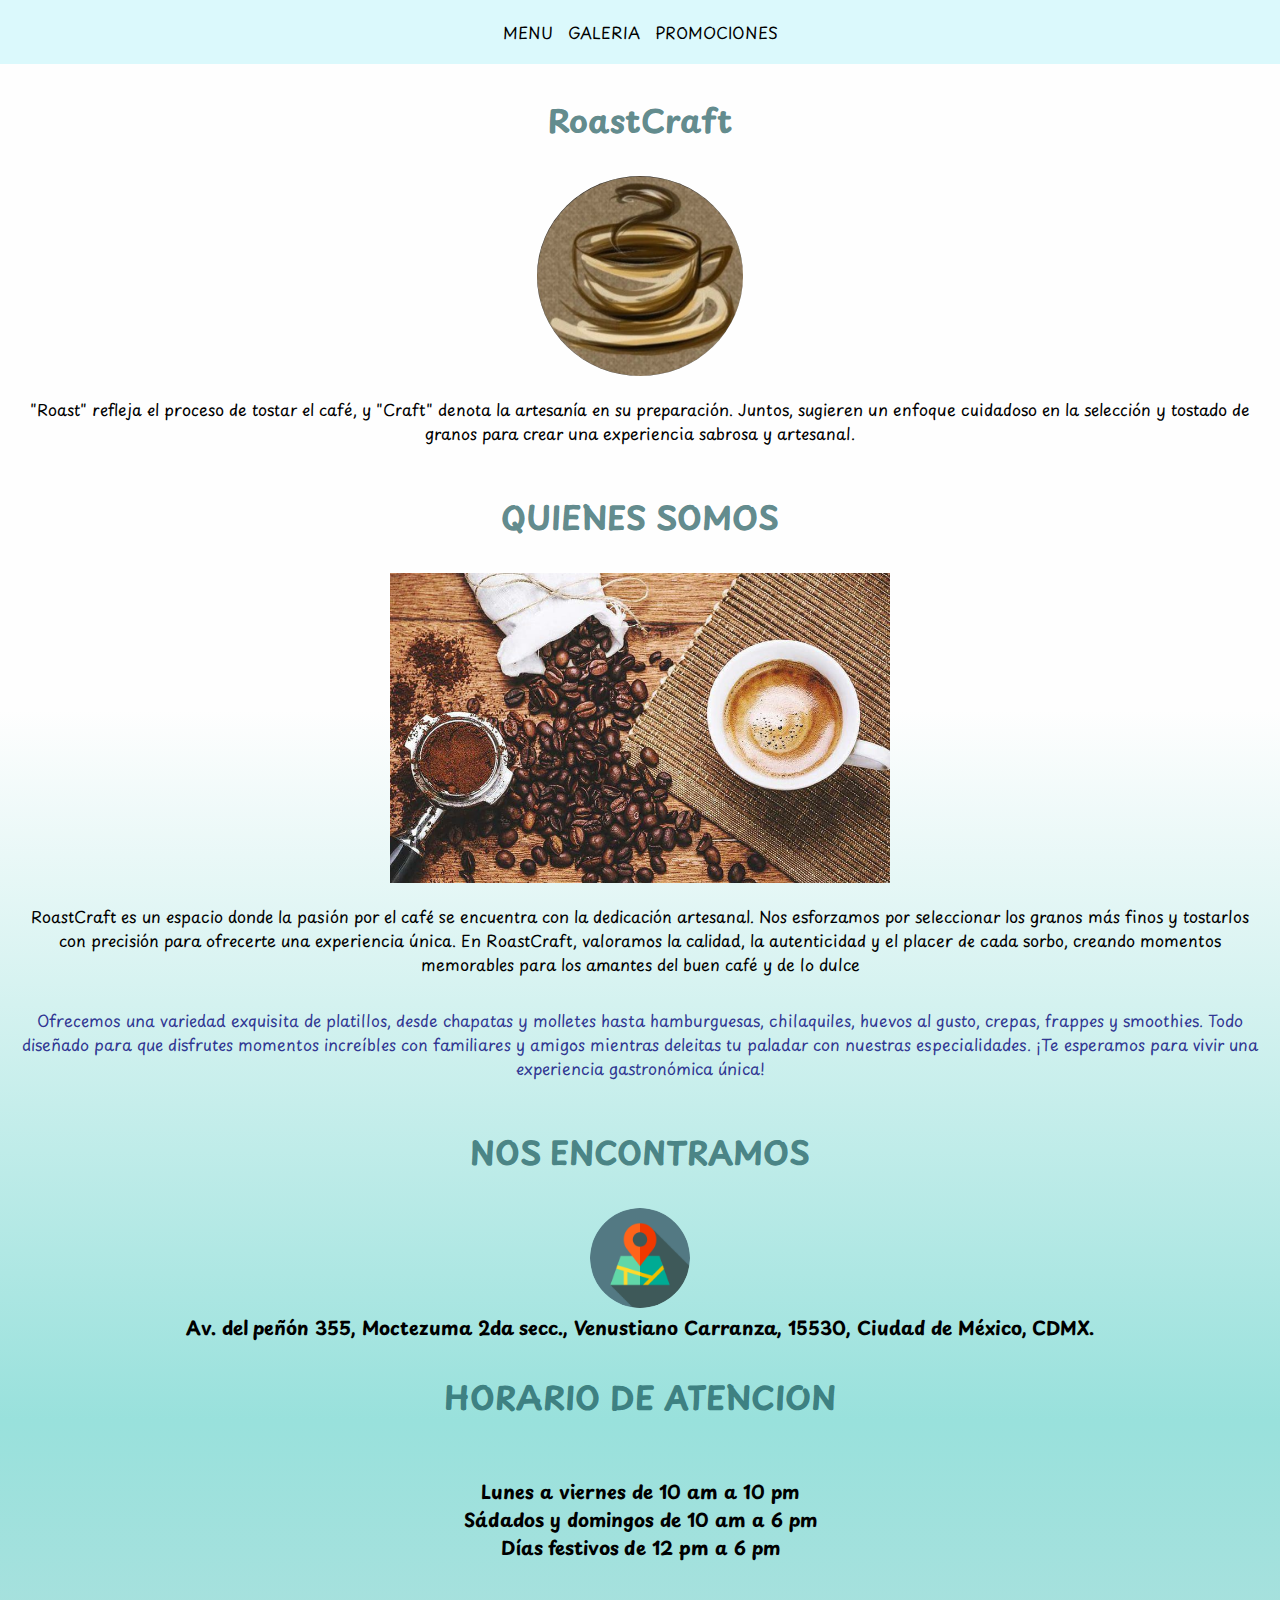
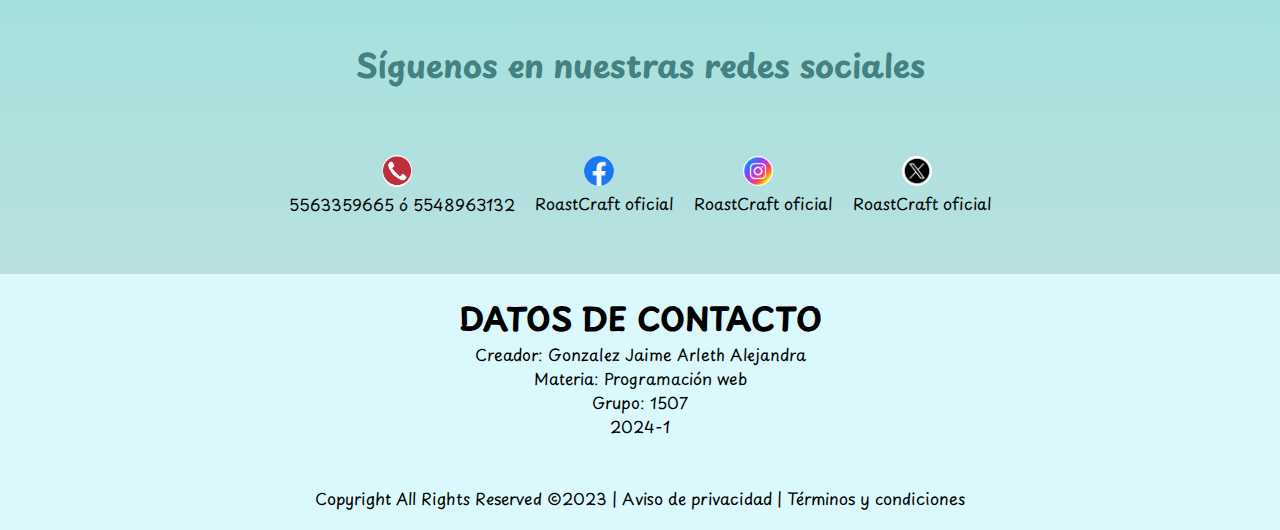
<file: index.html>
<!DOCTYPE html>
<html lang="es">
<head>
    <meta charset="UTF-8">
    <meta name="viewport" content="width=device-width, initial-scale=1.0">
    <link rel="stylesheet" href="styles.css">
    <link href="https://fonts.googleapis.com/css2?family=Playpen+Sans:wght@100..800&display=swap" rel="stylesheet">


    <title>RoastCraft</title>
</head>
<body>
    <header class="encabezado">
            <div class="enc">
                
                    <a href="menu.html">MENU</a>
                    <a href="galeria.html">GALERIA</a>
                    <a href="promo.html">PROMOCIONES</a>
                
            </div>
    </header>

    <section class="inicio"> 
        <div class="informacion">
            <h1>RoastCraft</h1> 
        </div>
        
        <div class="logo">
          <img src="imagenesInicio/logo.jpg">
        </div>

        <div class="informacion">
            <p>"Roast" refleja el proceso de tostar el café, y "Craft" denota la artesanía en su preparación. Juntos, sugieren un enfoque cuidadoso en la selección y tostado de granos para crear una experiencia sabrosa y artesanal.</p>
            <h1>QUIENES SOMOS</h1> 
            <img class="cafe" src="imagenesInicio/somos.jpg">
            <p>RoastCraft es un espacio donde la pasión por el café se encuentra con la dedicación artesanal. Nos esforzamos por seleccionar los granos más finos y tostarlos con precisión para ofrecerte una experiencia única. En RoastCraft, valoramos la calidad, la autenticidad y el placer de cada sorbo, creando momentos memorables para los amantes del buen café y de lo dulce</p>
           
           
            <div class="mision">
                 <p> Ofrecemos una variedad exquisita de platillos, desde chapatas y molletes hasta hamburguesas, chilaquiles, huevos al gusto, crepas, frappes y smoothies. Todo diseñado para que disfrutes momentos increíbles con familiares y amigos mientras deleitas tu paladar con nuestras especialidades. ¡Te esperamos para vivir una experiencia gastronómica única!</p>
            </div>

            <h1>NOS ENCONTRAMOS</h1> 
            
            <div class="ubi">
                <img src="imagenesInicio/ubicacion.png">
            </div> 

            <h3>Av. del peñón 355, Moctezuma 2da secc., Venustiano Carranza, 15530, Ciudad de México, CDMX.</h3>
            <h1>HORARIO DE ATENCION</h1> <br>
            <h3>Lunes a viernes de 10 am a 10 pm</h3>
            <h3>Sádados y domingos de 10 am a 6 pm</h3>
            <h3>Días festivos de 12 pm a 6 pm</h3>
    </section>

    <header class="redes">
        <h1>Síguenos en nuestras redes sociales</h1> <br>
        <ul>
            <li>
                <div class="imgredes">
                    <img src="imagenesInicio/logotel.png" alt="Teléfono"> 
                </div>
                <span>5563359665 ó 5548963132</span>
            </li>
            <li>
                <div class="imgredes">
                    <img src="imagenesInicio/logoface.webp" alt="Facebook"> 
                </div>
                <span>RoastCraft oficial</span>
            </li>
            <li>
                <div class="imgredes">
                    <img src="imagenesInicio/logoins.avif" alt="Instagram"> 
                </div>
                <span>RoastCraft oficial</span>
            </li>
            <li>
                <div class="imgredes">
                    <img src="imagenesInicio/logox.avif" alt="Twitter">  
                </div>
                <span>RoastCraft oficial</span>
            </li>
        </ul> 
    </header>
     
    <header class="encabezado">
        <div class="pie">
            <h1>DATOS DE CONTACTO</h1>
            <ul>
                <li>Creador: Gonzalez Jaime Arleth Alejandra </li>
                <li>Materia: Programación web</li>
                <li>Grupo: 1507 </li>
                <li>2024-1</li>
            </ul>
            <br> <br> <p>Copyright All Rights Reserved ©2023 | Aviso de privacidad | Términos y condiciones </p>
               
            
        </div>
</header>

    
</body>
</html>
</file>
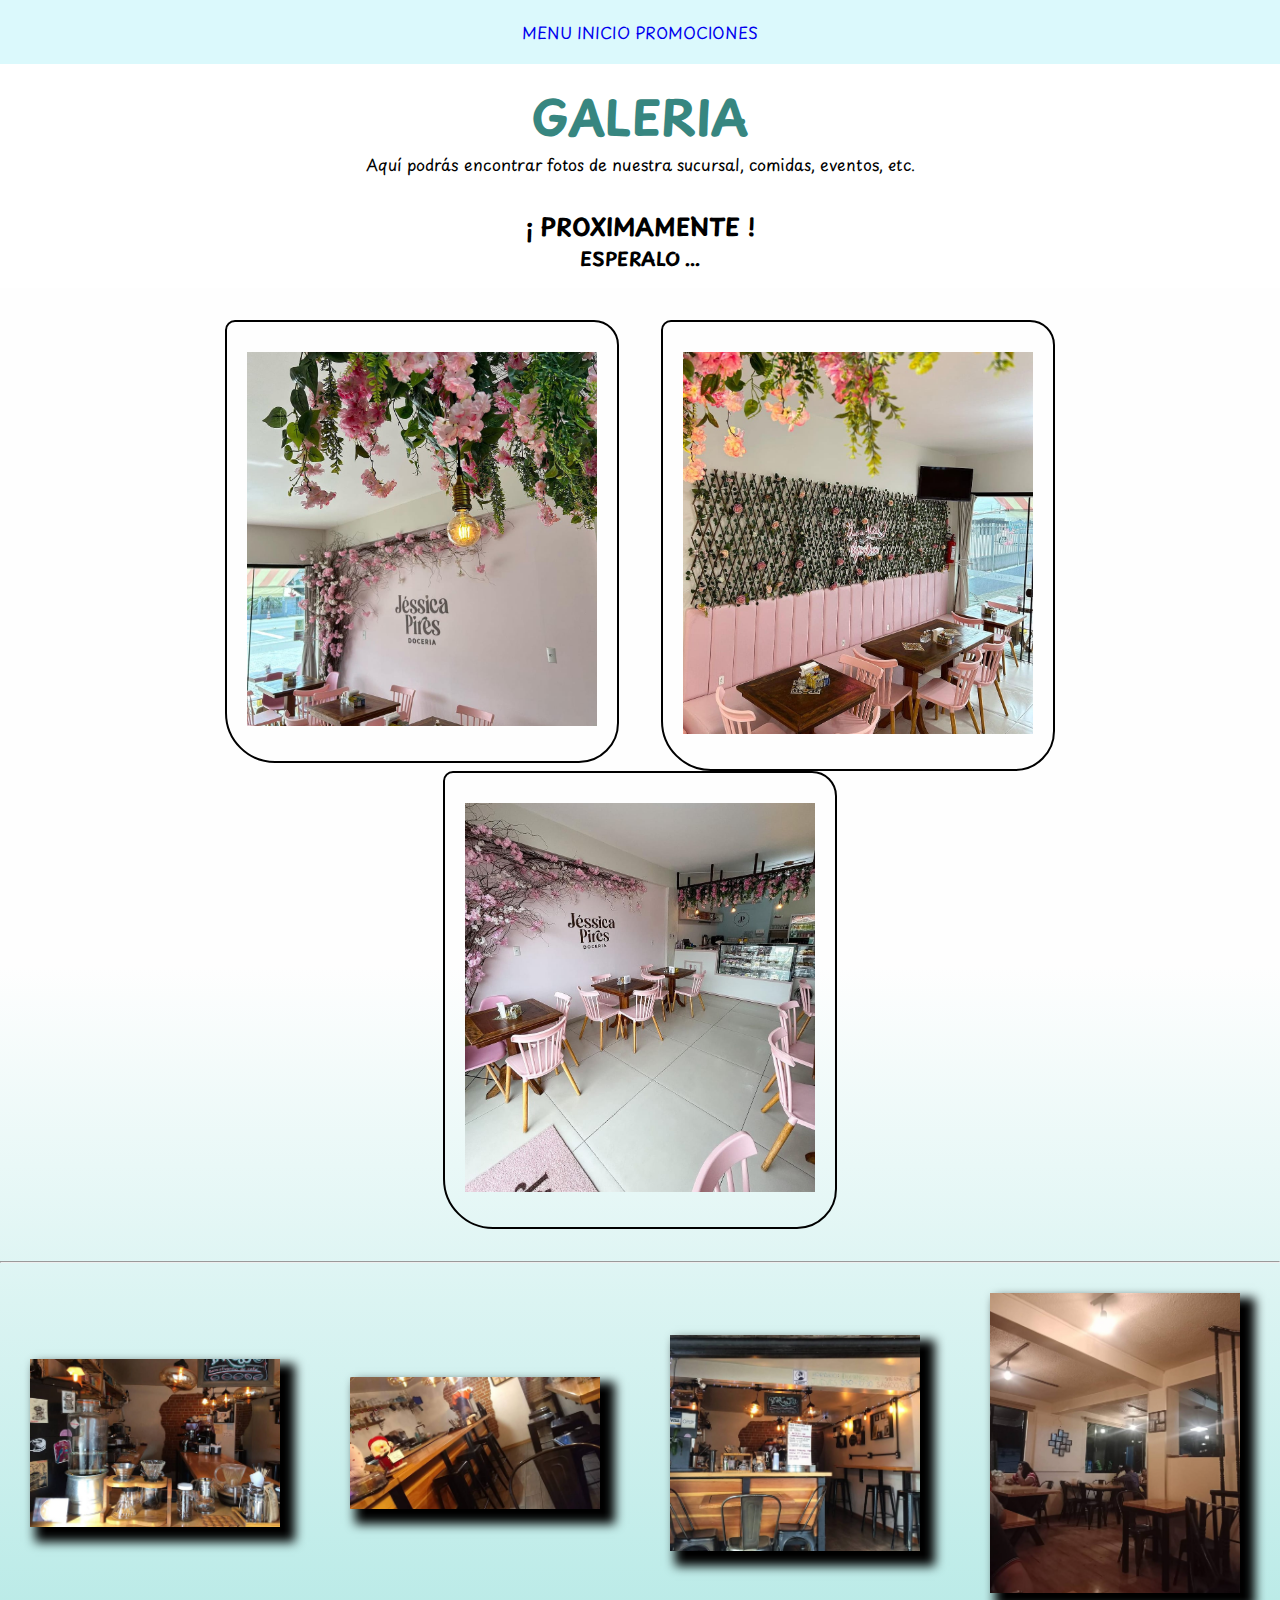
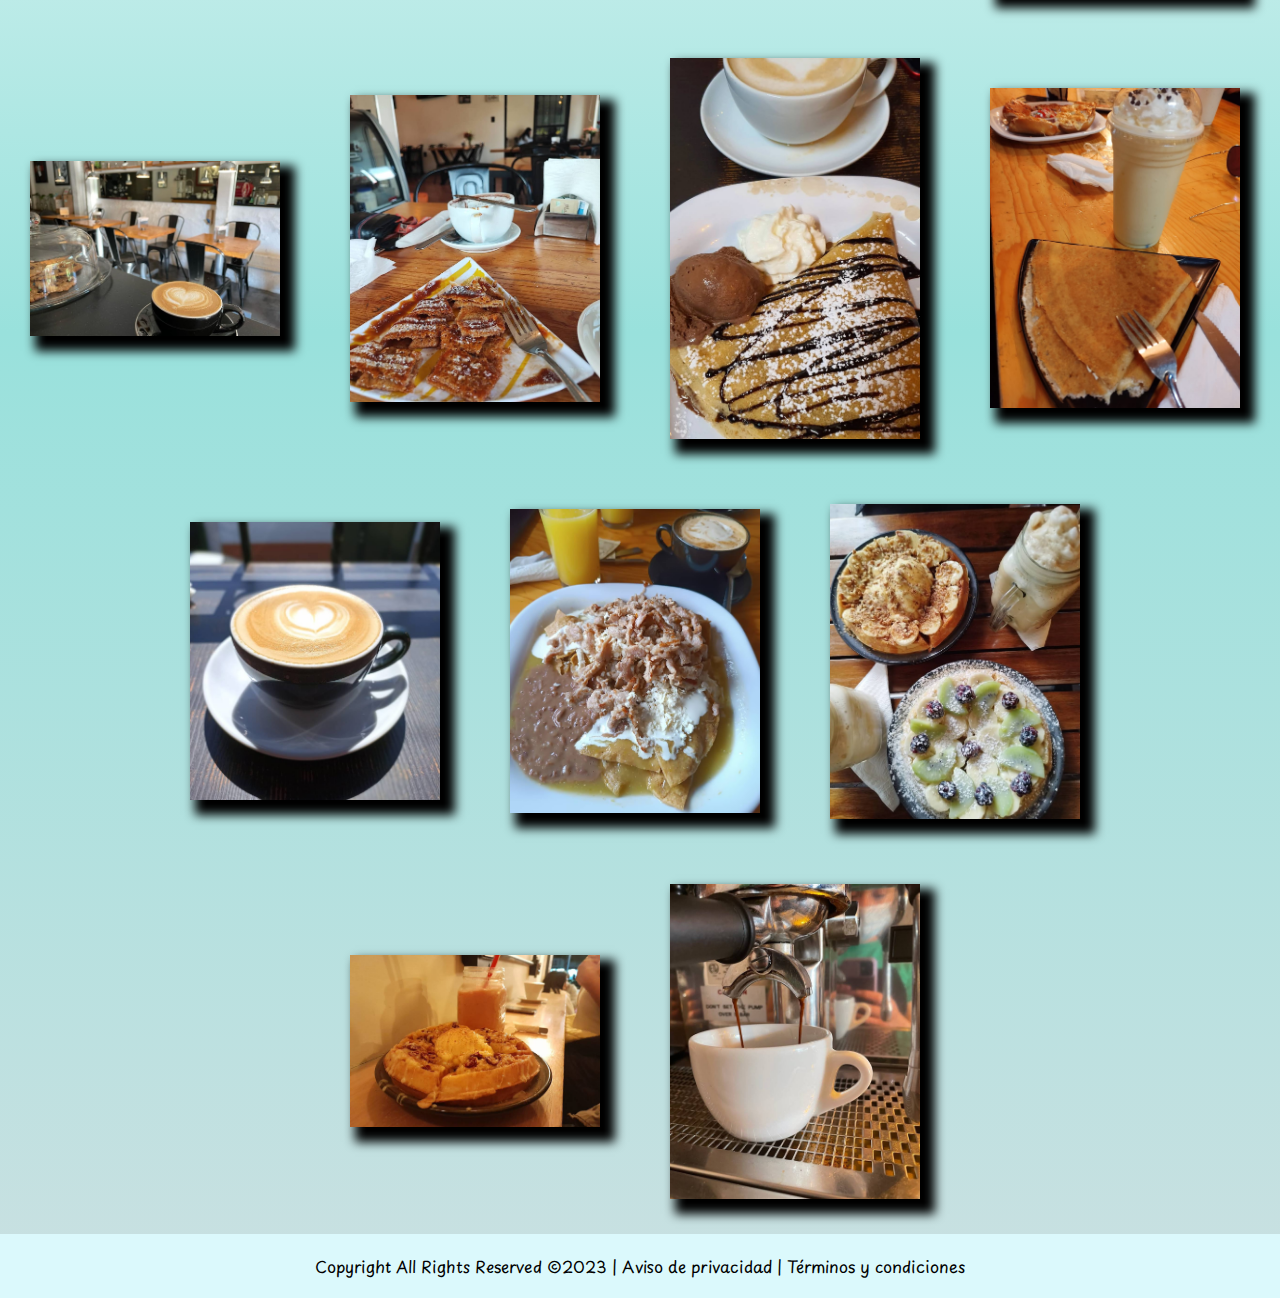
<file: galeria.html>
<!DOCTYPE html>
<html lang="es">
<head>
    <meta charset="UTF-8">
    <meta name="viewport" content="width=device-width, initial-scale=1.0">
    <link rel="stylesheet" href="galeria.css">
    <link href="https://fonts.googleapis.com/css2?family=Playpen+Sans:wght@100..800&display=swap" rel="stylesheet">

    <title>RoastCraft</title>
</head>
<body>
    <header class="encabezado">
            <div class="enc">          
                    <a href="menu.html">MENU</a>
                    <a href="index.html#">INICIO</a>
                    <a href="promo.html">PROMOCIONES</a>
                
            </div>
    </header>

    <main class="fotos">
        <div class="informacion-galeria">
            <h1 >GALERIA</h1>
            <p>Aquí podrás encontrar fotos de nuestra sucursal, comidas, eventos, etc.
        </div>
        <div class="proximamente-letras">
            <h2> ¡ PROXIMAMENTE !</h2>
            <h3> ESPERALO ...</h3>
        </div>
        

        <ul class="proximamente ">
            <li><img src="imagenesGaleria/proxd.jpg"></li>
            <li>
                <img src="imagenesGaleria/proxt.jpg">
            </li>
            <li>
                <img src="imagenesGaleria/proxu.jpg">
            </li>
        </ul>

        <hr>

        <div class="galeria">
            <ul class="gal">
                <li> <div class="imggal"> <img src="imagenesGaleria/fotouno.jpg" alt=""> </div> </li>
                <li> <div class="imggal"> <img src="imagenesGaleria/fotodos.jpg" alt=""> </div> </li>
                <li> <div class="imggal"> <img src="imagenesGaleria/fototres.jpg" alt=""> </div> </li>
                <li> <div class="imggal"> <img src="imagenesGaleria/fotocuatro.jpg" alt=""> </div> </li>
            </ul>
            <ul class="gal">
                <li> <div class="imggal"> <img src="imagenesGaleria/fotocinco.jpg" alt=""> </div> </li>
                <li> <div class="imggal"> <img src="imagenesGaleria/fotoseis.jpg" alt=""> </div> </li>
                <li> <div class="imggal"> <img src="imagenesGaleria/fotosiete.jpg" alt=""> </div> </li>
                <li> <div class="imggal"> <img src="imagenesGaleria/fotoocho.jpg" alt=""> </div> </li>
            </ul>
            <ul class="gal">
                <li> <div class="imggal"> <img src="imagenesGaleria/fotonueve.jpg" alt=""> </div> </li>
                <li> <div class="imggal"> <img src="imagenesGaleria/fotodiez.jpg" alt=""> </div> </li>
                <li> <div class="imggal"> <img src="imagenesGaleria/fotoonce.jpg" alt=""> </div> </li>
                
            </ul>
            <ul class="gal">
                
                <li> <div class="imggal"> <img src="imagenesGaleria/fotodoce.jpg" alt=""> </div> </li>
                <li> <div class="imggal"> <img src="imagenesGaleria/fototrece.jpg" alt=""> </div> </li>
            </ul>
        </div>

    </main>

    <footer class="encabezado">
        <div class="pie">
           
            <p>Copyright All Rights Reserved ©2023 | Aviso de privacidad | Términos y condiciones </p>
               
        </div>
    </footer>
   
    
</body>
</html>
</file>
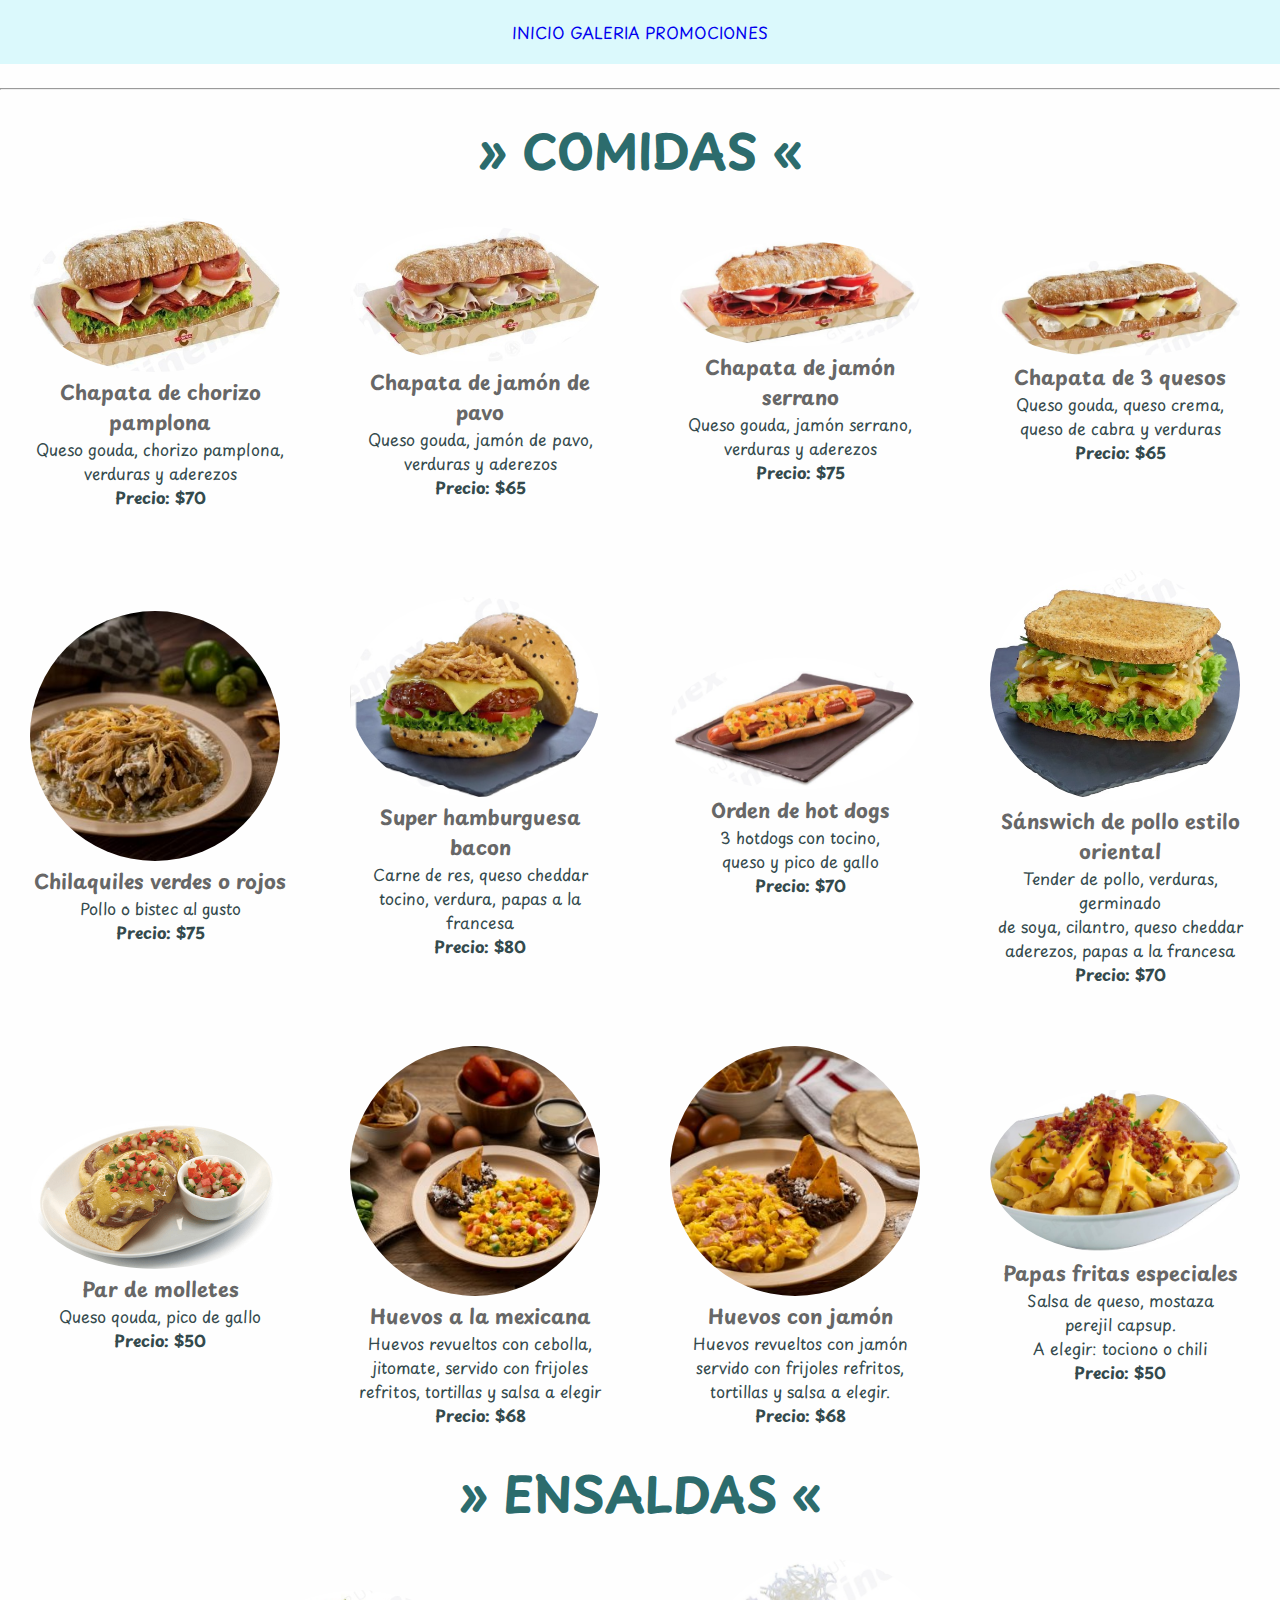
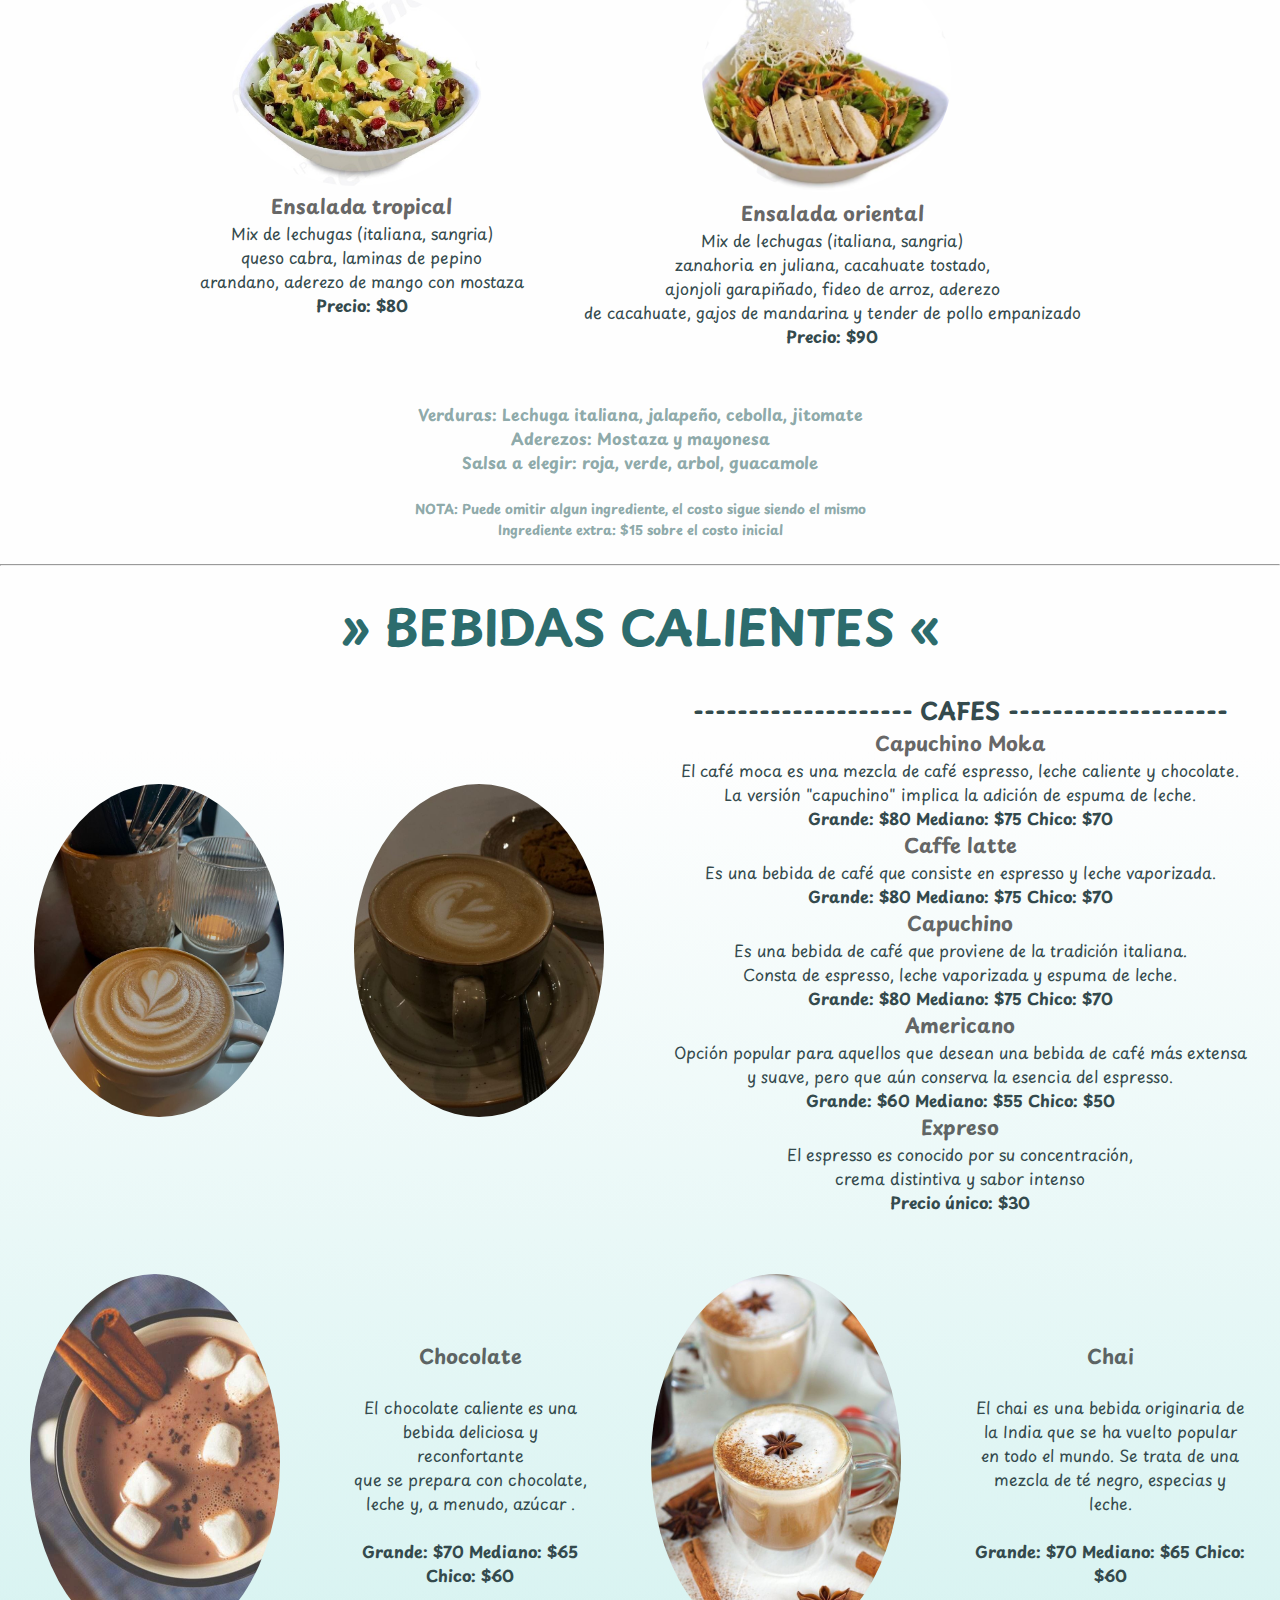
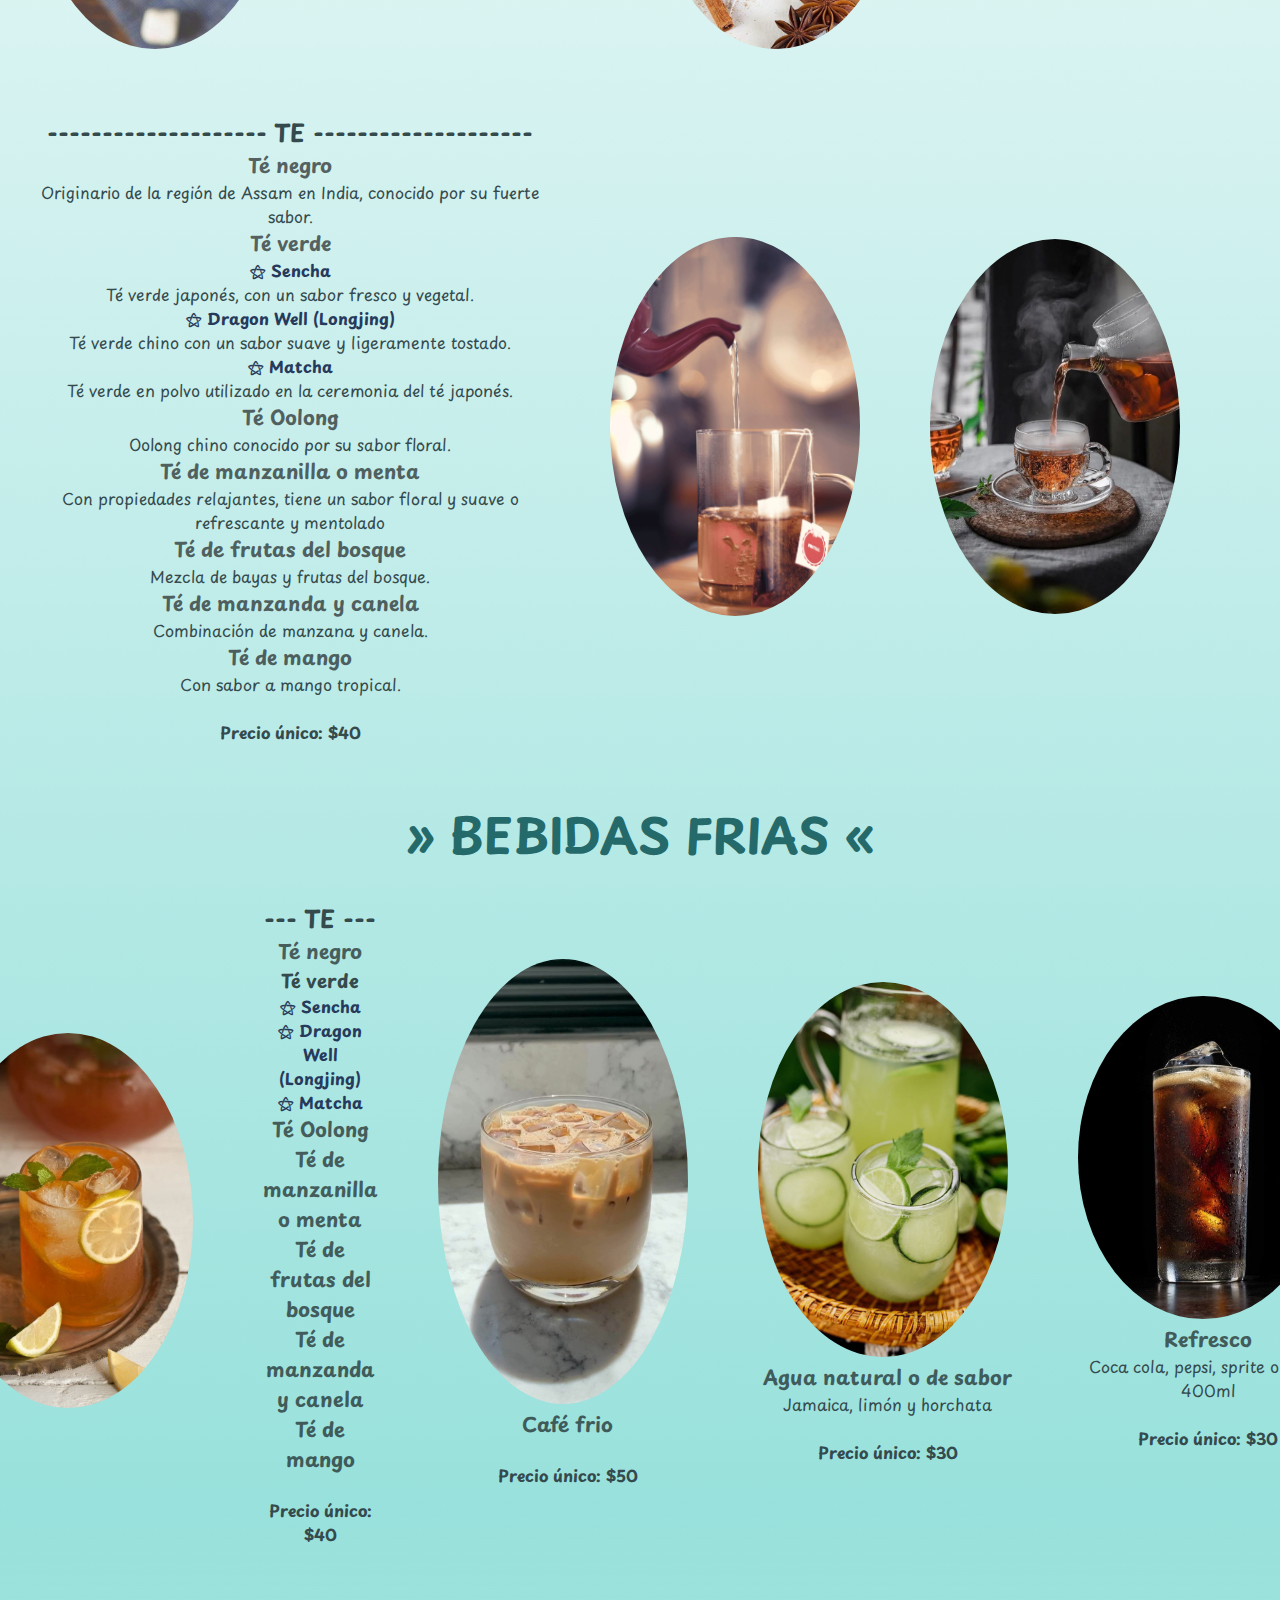
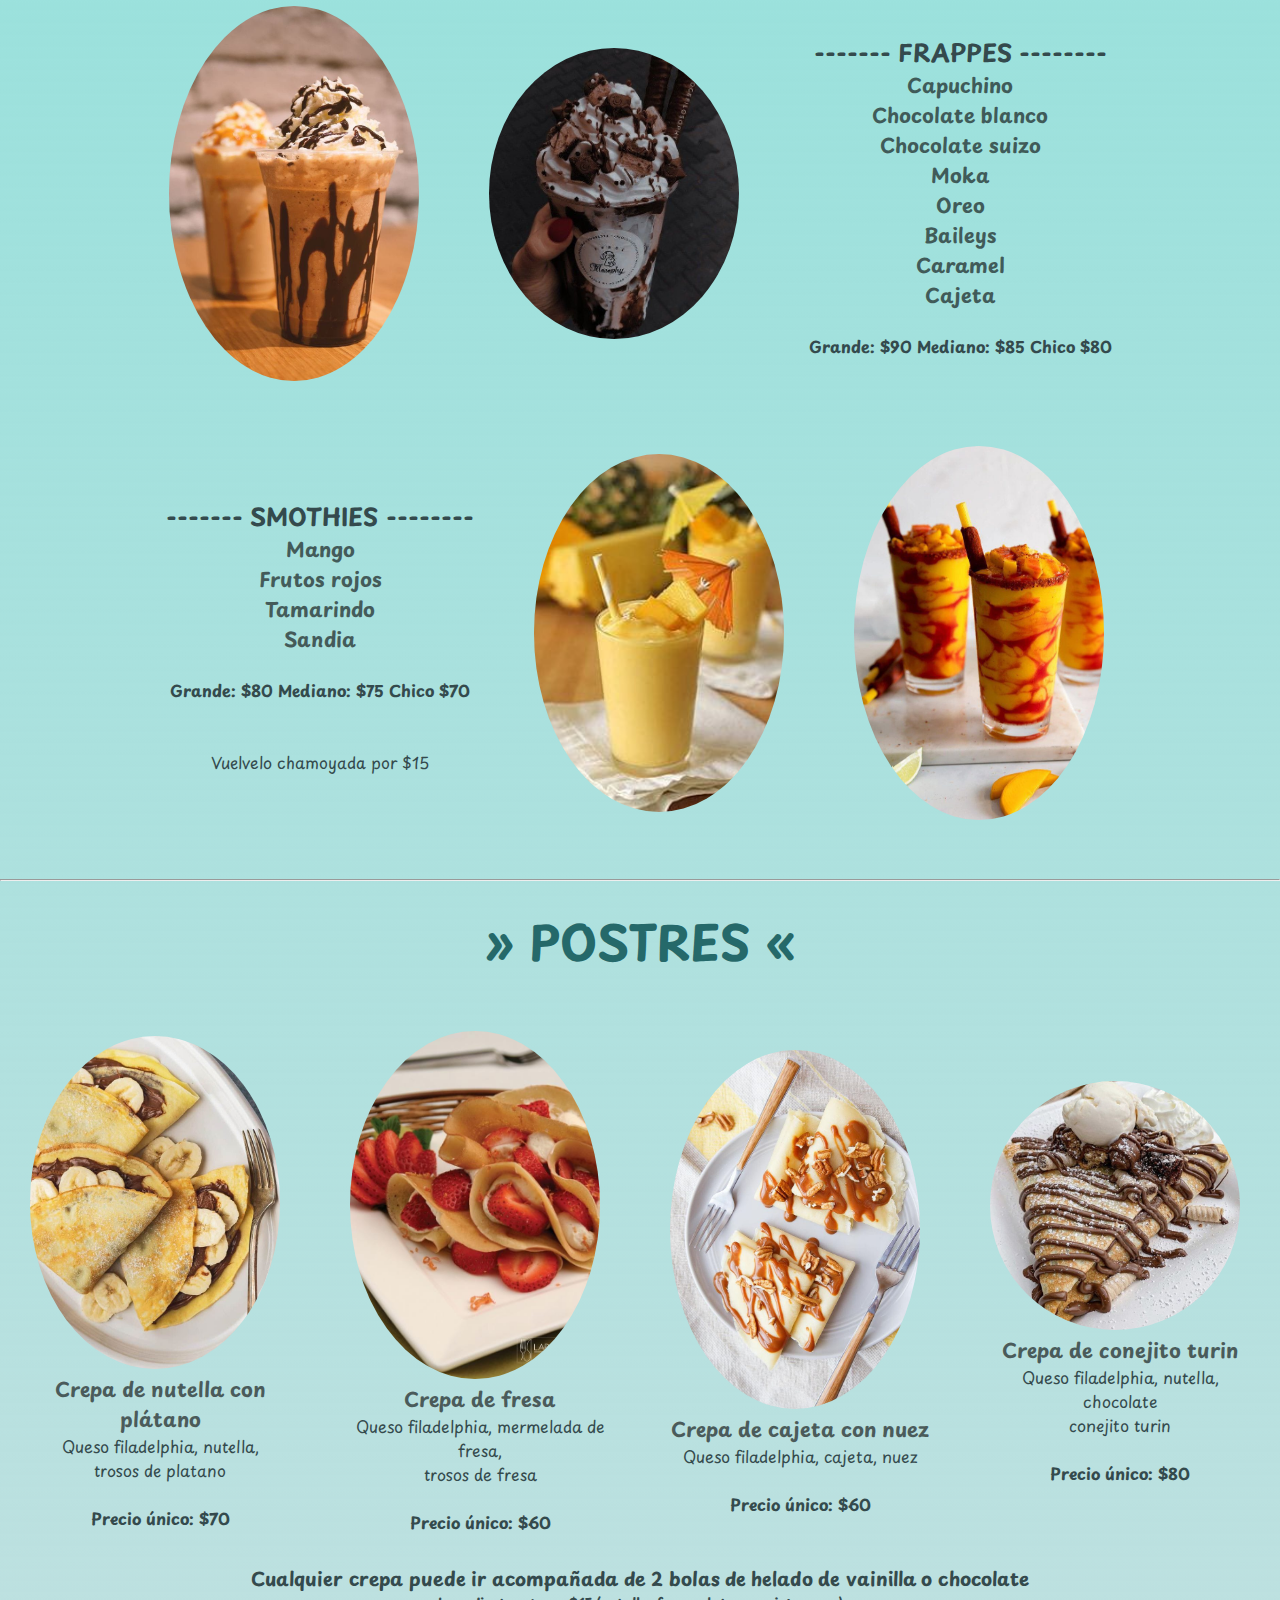
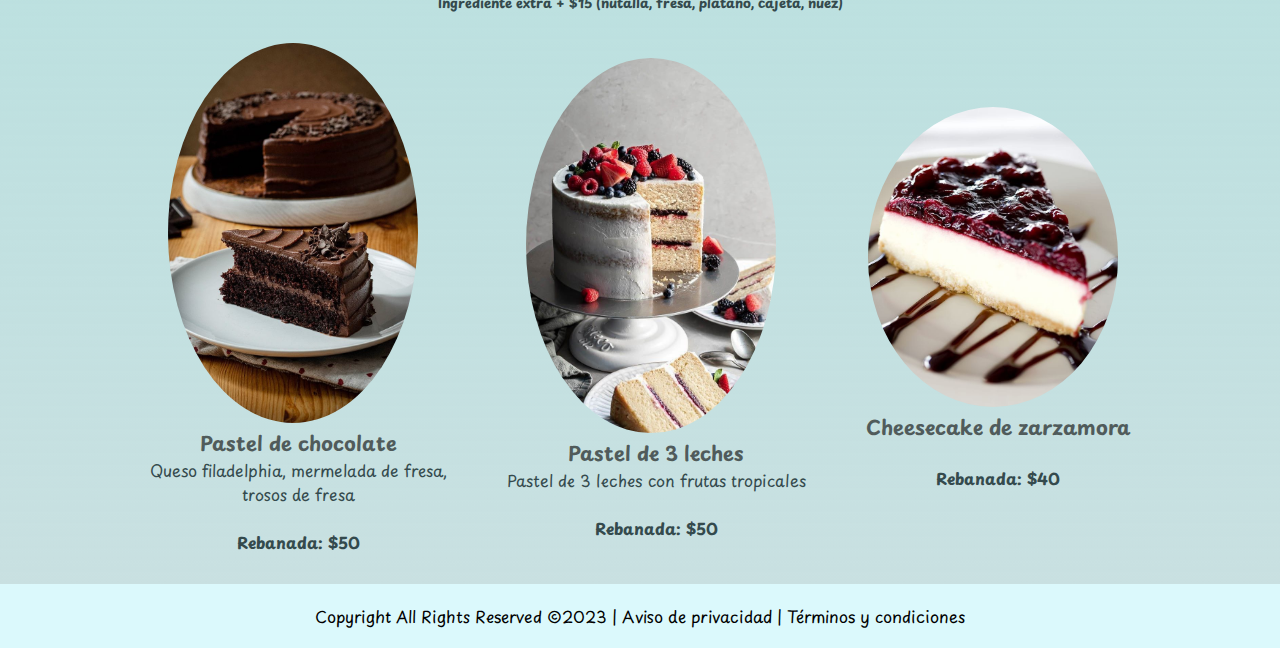
<file: menu.html>
<!DOCTYPE html>
<html lang="es">
<head>
    <meta charset="UTF-8">
    <meta name="viewport" content="width=device-width, initial-scale=1.0">
    <link rel="stylesheet" href="menu.css">
    <link href="https://fonts.googleapis.com/css2?family=Playpen+Sans:wght@100..800&display=swap" rel="stylesheet">


    <title>MENU</title>
</head>
<body>

    <header class="encabezado">
        <div class="enc">
            
                <a href="index.html#">INICIO</a>
                <a href="galeria.html">GALERIA</a>
                <a href="promo.html">PROMOCIONES</a>
            
        </div>
    </header>


    <main class="comida">
        <br><hr> <br>
        <h1 class="titulo-principal">COMIDAS</h1>
            <ul>
                <li>
                    <div class="imgcomida">
                        <img src="imagenesComida/chacho.jpg" alt="Chapata chorizo pamplona"> 
                    </div>
                    <span>
                        <h3 class="nombre-comida">Chapata de chorizo pamplona</h3>
                        <p>Queso gouda, chorizo pamplona,</p>
                        <p>verduras y aderezos</p>
                        <h4>Precio: $70 </h4>
                    </span>
                </li>
                <li>
                    <div class="imgcomida">
                        <img src="imagenesComida/chapav.jpg" alt="Chapata jámon de pavo"> 
                    </div>
                    <span>
                        <h3 class="nombre-comida">Chapata de jamón de pavo </h3>
                        <p>Queso gouda, jamón de pavo,</p>
                        <p>verduras y aderezos</p>
                        <h4>Precio: $65 </h4>
                    </span>
                </li>
                <li>
                    <div class="imgcomida">
                        <img src="imagenesComida/chaserr.jpg" alt="Chapata jámon serrano"> 
                    </div>
                    <span>
                        <h3 class="nombre-comida">Chapata de jamón serrano</h3>
                        <p>Queso gouda, jamón serrano,</p>
                        <p>verduras y aderezos</p>
                        <h4>Precio: $75 </h4>
                    </span>
                </li>
                <li>
                    <div class="imgcomida">
                        <img src="imagenesComida/chaque.jpg" alt="Chapata 3 quesos"> 
                    </div>
                    <span>
                        <h3 class="nombre-comida">Chapata de 3 quesos</h3>
                        <p>Queso gouda, queso crema,</p>
                        <p>queso de cabra y verduras </p>
                        <h4>Precio: $65 </h4>
                    </span>
                </li>
                
            </ul>
            
            <ul>
                <li>
                    <div class="imgcomida">
                        <img src="imagenesComida/chilaquiles.jpg" alt="Chilaquiles de pollo o bistec"> 
                    </div>
                    <span>
                        <h3 class="nombre-comida">Chilaquiles verdes o rojos</h3>
                        <p>Pollo o bistec al gusto</p>
                        <h4>Precio: $75 </h4>
                    </span>
                </li>
                <li>
                    <div class="imgcomida">
                        <img src="imagenesComida/hamburguesa.jpg" alt="Hamburguesao"> 
                    </div>
                    <span>
                        <h3 class="nombre-comida">Super hamburguesa bacon</h3>
                        <p>Carne de res, queso cheddar</p>
                        <p>tocino, verdura, papas a la francesa</p>
                        <h4>Precio: $80 </h4>
                    </span>
                </li>
                <li>
                    <div class="imgcomida">
                        <img src="imagenesComida/hotdog.jpg" alt="Hot dog"> 
                    </div>
                    <span>
                        <h3 class="nombre-comida">Orden de hot dogs</h3>
                        <p>3 hotdogs con tocino,</p>
                        <p>queso y pico de gallo </p>
                        <h4>Precio: $70 </h4>
                    </span>
                </li>
                <li>
                    <div class="imgcomida">
                        <img src="imagenesComida/sanwicth.jpg" alt="Sandwich"> 
                    </div>
                    <span>
                        <h3 class="nombre-comida">Sánswich de pollo estilo oriental</h3>
                        <p>Tender de pollo, verduras, germinado</p>
                        <p>de soya, cilantro, queso cheddar </p>
                        <p>aderezos, papas a la francesa </p>
                        <h4>Precio: $70 </h4>
                    </span>
                </li>
            </ul>
            <ul>
                <li>
                    <div class="imgcomida">
                        <img src="imagenesComida/molletes.webp" alt="Molletes"> 
                    </div>
                    <span>
                        <h3 class="nombre-comida">Par de molletes</h3>
                        <p>Queso qouda, pico de gallo </p>
                        <h4>Precio: $50 </h4>
                    </span>
                </li>
                <li>
                    <div class="imgcomida">
                        <img src="imagenesComida/huevomex.jpg" alt="Huevos a la mexicana"> 
                    </div>
                    <span>
                        <h3 class="nombre-comida">Huevos a la mexicana</h3>
                        <p>Huevos revueltos con cebolla,</p>
                        <p>jitomate, servido con frijoles </p>
                        <p>refritos, tortillas y salsa a elegir </p>
                        <h4>Precio: $68 </h4>
                    </span>
                </li>
                <li>
                    <div class="imgcomida">
                        <img src="imagenesComida/huevosjamon.jpg" alt="Sandwich"> 
                    </div>
                    <span>
                        <h3 class="nombre-comida">Huevos con jamón</h3>
                        <p>Huevos revueltos con jamón</p>
                        <p>servido con frijoles refritos, </p>
                        <p>tortillas y salsa a elegir.</p>
                        <h4>Precio: $68 </h4>
                    </span>
                </li>
                <li>
                    <div class="imgcomida">
                        <img src="imagenesComida/papas.jpg" alt="papas"> 
                    </div>
                    <span>
                        <h3 class="nombre-comida">Papas fritas especiales</h3>
                        <p>Salsa de queso, mostaza</p>
                        <p>perejil capsup. </p>
                        <p>A elegir: tociono o chili </p>
                        <h4>Precio: $50 </h4>
                    </span>
                </li>
            </ul>
            <h1 class="titulo-principal">ENSALDAS</h1>
            <ul>
                <li>
                    <div class="imgcomida">
                        <img src="imagenesComida/ensalada.jpg" alt="ensalada"> 
                    </div>
                    <span>
                        <h3 class="nombre-comida">Ensalada tropical</h3>
                        <p>Mix de lechugas (italiana, sangria)</p>
                        <p>queso cabra, laminas de pepino</p>
                        <p>arandano, aderezo de mango con mostaza </p>
                        <h4>Precio: $80 </h4>
                    </span>
                </li>
                <li>
                    <div class="imgcomida">
                        <img src="imagenesComida/ensaladados.jpg" alt="ensaladados"> 
                    </div>
                    <span>
                        <h3 class="nombre-comida">Ensalada oriental</h3>
                        <p>Mix de lechugas (italiana, sangria)</p>
                        <p>zanahoria en juliana, cacahuate tostado,</p>
                        <p>ajonjoli garapiñado, fideo de arroz, aderezo </p>
                        <p>de cacahuate, gajos de mandarina y tender de pollo empanizado</p>
                        <h4>Precio: $90 </h4>
                    </span>
                </li>
            </ul>
            <br>
            <h4 class="info"> Verduras: Lechuga italiana, jalapeño, cebolla, jitomate </h4> 
            <h4 class="info">Aderezos: Mostaza y mayonesa </h4>
            <h4 class="info">Salsa a elegir: roja, verde, arbol, guacamole</h4>
            <br><h5 class="info"> NOTA: Puede omitir algun ingrediente, el costo sigue siendo el mismo</h5>
            <h5 class="info">Ingrediente extra: $15 sobre el costo inicial</h5>
            
            <br><hr> <br>
            <h1 class="titulo-principal">BEBIDAS CALIENTES</h1>
            <ul>
                <li>
                    <div class="imgcomida">
                        <img src="imagenesComida/cafe.jpg" alt="cafe">  
                    </div>
                </li>
                <li>
                    <div class="imgcomida">
                        <img src="imagenesComida/cafecaliente.jpg" alt="cafe"> 
                    </div>
                </li>
                <li>
                    <span>
                        <h2>--------------------  CAFES  --------------------  </h2>
                        <h3 class="nombre-comida">Capuchino Moka</h3>
                        <p>El café moca es una mezcla de café espresso, leche caliente y chocolate. </p>
                        <p>La versión "capuchino" implica la adición de espuma de leche.</p>
                        <h4>Grande: $80     Mediano: $75     Chico: $70</h4>

                        <h3 class="nombre-comida">Caffe latte</h3>
                        <p>Es una bebida de café que consiste en espresso y leche vaporizada. </p>
                        <h4>Grande: $80     Mediano: $75     Chico: $70</h4>

                        <h3 class="nombre-comida">Capuchino</h3>
                        <p>Es una bebida de café que proviene de la tradición italiana. </p>
                        <p>Consta de espresso, leche vaporizada y espuma de leche.</p>
                        <h4>Grande: $80     Mediano: $75     Chico: $70</h4>

                        <h3 class="nombre-comida">Americano</h3>
                        <p>Opción popular para aquellos que desean una bebida de café más extensa </p>
                        <p>y suave, pero que aún conserva la esencia del espresso.</p>
                        <h4>Grande: $60     Mediano: $55     Chico: $50</h4>

                        <h3 class="nombre-comida">Expreso</h3>
                        <p>El espresso es conocido por su concentración,</p>
                        <p>crema distintiva y sabor intenso</p>
                        <h4>Precio único: $30 </h4>
                    </span>
                </li>
            </ul>
            <ul>
                <li>
                    <div class="imgcomida">
                        <img src="imagenesComida/chocolate.jpg" alt="chocolate"> 
                    </div>
                </li>
                <li>
                    <span>
                        <h2 class="nombre-comida">Chocolate</h2><br>
                        <p>El chocolate caliente es una bebida deliciosa y reconfortante </p>
                        <p>que se prepara con chocolate, leche y, a menudo, azúcar .</p>
                        <br><h4>Grande: $70     Mediano: $65     Chico: $60</h4>
                    </span>
                </li>
                <li>
                    <div class="imgcomida">
                        <img src="imagenesComida/chai.jpg" alt="chai"> 
                    </div>
                </li>
                <li>
                    <span>
                        <h2 class="nombre-comida">Chai </h2><br>
                        <p>El chai es una bebida originaria de la India que se ha vuelto popular  </p>
                        <p>en todo el mundo. Se trata de una mezcla de té negro, especias y leche.</p>
                        <br><h4>Grande: $70     Mediano: $65     Chico: $60</h4>
                    </span>
                </li>
            </ul>
            <ul>
                <li>
                    <span>
                        <h2>-------------------- TE  --------------------  </h2>
                        <h3 class="nombre-comida">Té negro</h3> <p>Originario de la región de Assam en India, conocido por su fuerte sabor.</p>
                        <h3 class="nombre-comida">Té verde </h3>
                        <h4  class="item">Sencha</h4> <p>Té verde japonés, con un sabor fresco y vegetal.</p>
                        <h4 class="item">Dragon Well (Longjing)</h4> <p>Té verde chino con un sabor suave y ligeramente tostado.</p>
                        <h4 class="item">Matcha</h4> <p>Té verde en polvo utilizado en la ceremonia del té japonés.</p>
                        <h3 class="nombre-comida">Té Oolong</h3> <p> Oolong chino conocido por su sabor floral.</p>
                        <h3 class="nombre-comida">Té de manzanilla o menta</h3> <p>Con propiedades relajantes, tiene un sabor floral y suave o refrescante y mentolado</p>
                        <h3 class="nombre-comida">Té de frutas del bosque</h3> <p> Mezcla de bayas y frutas del bosque.</p>
                        <h3 class="nombre-comida">Té de manzanda y canela</h3> <p> Combinación de manzana y canela.</p>
                        <h3 class="nombre-comida">Té de mango</h3> <p>Con sabor a mango tropical.</p>
                        <br> <h4>Precio único: $40 </h4>
                    </span>
                </li>
                <li>
                    <div class="imgcomida">
                        <img src="imagenesComida/tes.jpg" alt="te"> 
                    </div>
                </li>
                <li>
                    <div class="imgcomida">
                        <img src="imagenesComida/te.jpg" alt="te"> 
                    </div>
                </li>
                <li>
            </ul>




            <br> <h1 class="titulo-principal">BEBIDAS FRIAS</h1>
            <ul>
                <li>
                    <div class="imgcomida">
                        <img src="imagenesComida/tefrio.jpg" alt="te"> 
                    </div>
                </li>
                <li>
                    <span>
                        <h2>--- TE ---  </h2>
                        <h3 class="nombre-comida">Té negro</h3>    <h3>Té verde </h3>
                        <h4 class="item">Sencha</h4> 
                        <h4 class="item">Dragon Well (Longjing)</h4> 
                        <h4 class="item">Matcha</h4> 
                        <h3 class="nombre-comida">Té Oolong</h3>
                        <h3 class="nombre-comida">Té de manzanilla o menta</h3> 
                        <h3 class="nombre-comida">Té de frutas del bosque</h3>
                        <h3 class="nombre-comida">Té de manzanda y canela</h3> 
                        <h3 class="nombre-comida">Té de mango</h3> 
                        <br> <h4>Precio único: $40 </h4>
                    </span>
                </li>
                <li>
                    <div class="imgcomida">
                        <img src="imagenesComida/cafefrio.jpg" alt="te"> 
                    </div>
                    <span>
                        <h2 class="nombre-comida"> Café frio</h2>
                        <br> <h4>Precio único: $50 </h4>
                    </span>
                </li>
                <li>
                    <div class="imgcomida">
                        <img src="imagenesComida/agua.jpg" alt="agua"> 
                    </div>
                    <span>
                        <h4  class="nombre-comida"> Agua natural o de sabor</h4>
                        <p> Jamaica, limón y horchata</p>
                        <br> <h4>Precio único: $30 </h4>
                    </span>
                </li>
                <li>
                    <div class="imgcomida">
                        <img src="imagenesComida/refresco.jpg" alt="agua"> 
                    </div>
                    <span>
                        <h3 class="nombre-comida"> Refresco</h3>
                        <p> Coca cola, pepsi, sprite o sidral </p>
                        <p> 400ml </p>
                        <br> <h4>Precio único: $30 </h4>
                    </span>
                </li>
            </ul>

            <ul>
                <li>
                    <div class="imgcomida">
                        <img src="imagenesComida/frap.jpg" alt="te"> 
                    </div>
                </li>
                <li>
                    <div class="imgcomida">
                        <img src="imagenesComida/fraporeo.jpg" alt="te"> 
                    </div>
                </li>
                <li>
                    <span>
                        <h2>------- FRAPPES --------  </h2>
                        <h3 class="nombre-comida">Capuchino</h3>    
                        <h3 class="nombre-comida">Chocolate blanco </h3> 
                        <h3 class="nombre-comida">Chocolate suizo</h3>
                        <h3 class="nombre-comida">Moka</h3> 
                        <h3 class="nombre-comida">Oreo</h3>
                        <h3 class="nombre-comida">Baileys</h3> 
                        <h3 class="nombre-comida">Caramel</h3> 
                        <h3 class="nombre-comida">Cajeta</h3>
                        <br> <h4>Grande: $90 Mediano: $85 Chico $80 </h4>
                    </span>
                </li>
            </ul>

            <ul>
                <li>
                    <span>
                        <h2>------- SMOTHIES --------  </h2>
                        <h3 class="nombre-comida">Mango</h3>    
                        <h3 class="nombre-comida">Frutos rojos  </h3> 
                        <h3 class="nombre-comida">Tamarindo</h3>
                        <h3 class="nombre-comida">Sandia</h3> 
                        <br> <h4>Grande: $80 Mediano: $75 Chico $70 </h4>
                        <br><br> <p>Vuelvelo chamoyada por $15 </p>
                    </span>
                </li>
                <li>
                    <div class="imgcomida">
                        <img src="imagenesComida/smothie.jpg" alt="te"> 
                    </div>
                </li>
                <li>
                    <div class="imgcomida">
                        <img src="imagenesComida/cham.jpg" alt="te"> 
                    </div>
                </li>
            </ul>

            
            <br><hr> <br>
            <h1 class="titulo-principal">POSTRES</h1> <br>
            <ul>
                <li>
                    <div class="imgcomida">
                        <img src="imagenesComida/crepcinco.jpg" alt="postre"> 
                    </div>
                    <span>
                        <h2 class="nombre-comida"> Crepa de nutella con plátano</h2>
                        <p>Queso filadelphia, nutella, </p>
                        <p>trosos de platano</p>
                        <br> <h4>Precio único: $70 </h4>
                    </span>
                </li>
                <li>
                    <div class="imgcomida">
                        <img src="imagenesComida/crepdos.jpg" alt="postre"> 
                    </div>
                    <span>
                        <h2 class="nombre-comida"> Crepa de fresa</h2>
                        <p>Queso filadelphia, mermelada de fresa, </p>
                        <p>trosos de fresa</p>
                        <br> <h4>Precio único: $60 </h4>
                    </span>
                </li>
                <li>
                    <div class="imgcomida">
                        <img src="imagenesComida/creptres.jpg" alt="postre"> 
                    </div>
                    <span>
                        <h2 class="nombre-comida"> Crepa de cajeta con nuez</h2>
                        <p>Queso filadelphia, cajeta, nuez </p>
                        <br> <h4>Precio único: $60 </h4>
                    </span>
                </li>
                <li>
                    <div class="imgcomida">
                        <img src="imagenesComida/crepcuatro.jpg" alt="postre"> 
                    </div>
                    <span>
                        <h2 class="nombre-comida"> Crepa de conejito turin</h2>
                        <p>Queso filadelphia, nutella, chocolate </p>
                        <p>conejito turin</p>
                        <br> <h4>Precio único: $80 </h4>
                    </span>
                </li>
            </ul>
            <h3>Cualquier crepa puede ir acompañada de 2 bolas de helado de vainilla o chocolate</h3>
            <h5>Ingrediente extra + $15 (nutalla, fresa, platano, cajeta, nuez)</h5>
            <ul>
                <li>
                    <div class="imgcomida">
                        <img src="imagenesComida/pastelchoco.jpg" alt="postre"> 
                    </div>
                    <span>
                        <h2 class="nombre-comida"> Pastel de chocolate</h2>
                        <p>Queso filadelphia, mermelada de fresa, </p>
                        <p>trosos de fresa</p>
                        <br> <h4>Rebanada: $50 </h4>
                    </span>
                </li>
                <li>
                    <div class="imgcomida">
                        <img src="imagenesComida/pastecai.jpg" alt="postre"> 
                    </div>
                    <span>
                        <h2 class="nombre-comida"> Pastel de 3 leches</h2>
                        <p>Pastel de 3 leches con frutas tropicales </p>
                        <br> <h4>Rebanada: $50 </h4>
                    </span>
                </li>
                <li>
                    <div class="imgcomida">
                        <img src="imagenesComida/pay.jpg" alt="postre"> 
                    </div>
                    <span>
                        <h2 class="nombre-comida"> Cheesecake de zarzamora</h2>
                        <br> <h4>Rebanada: $40 </h4>
                    </span>
                </li>
            </ul>


        </main>

    <header class="encabezado">
        <div class="pie">
           
            <p>Copyright All Rights Reserved ©2023 | Aviso de privacidad | Términos y condiciones </p>
               
        </div>
</header>
        
</body>
</html>
</file>
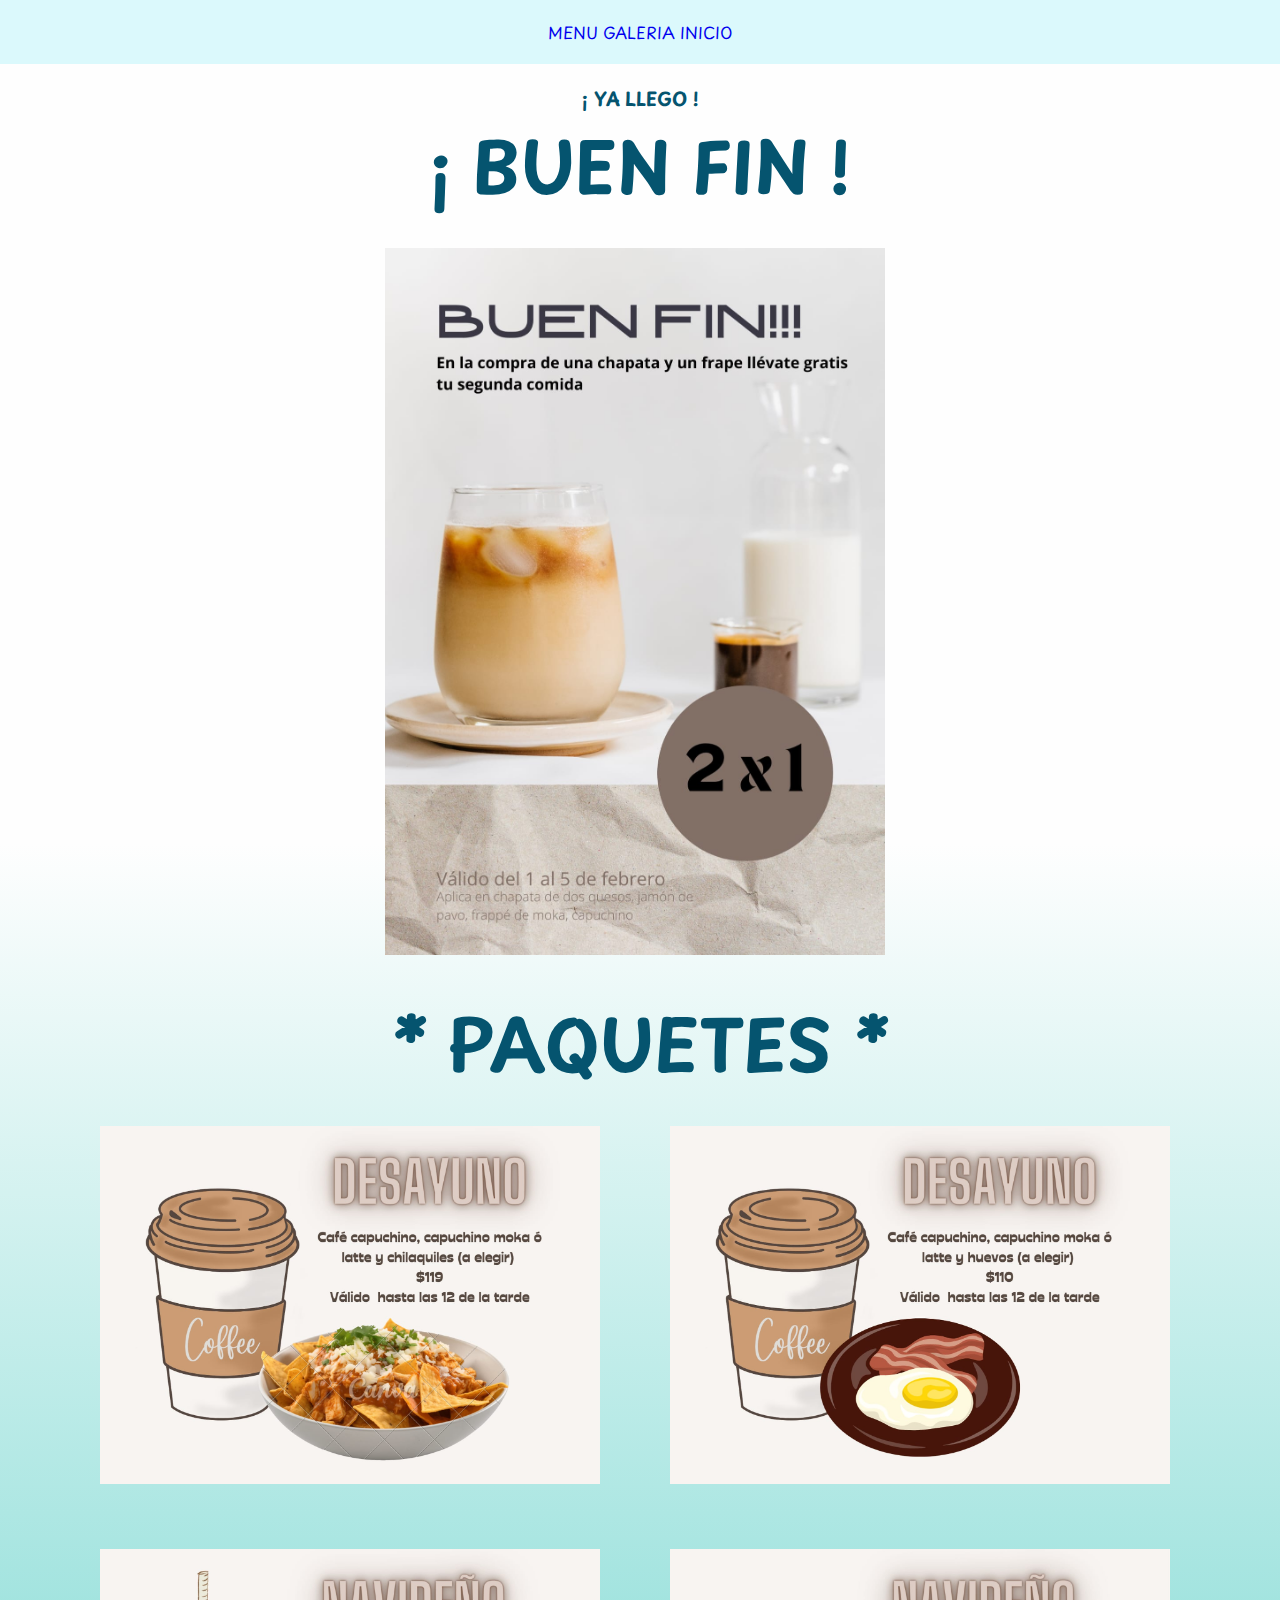
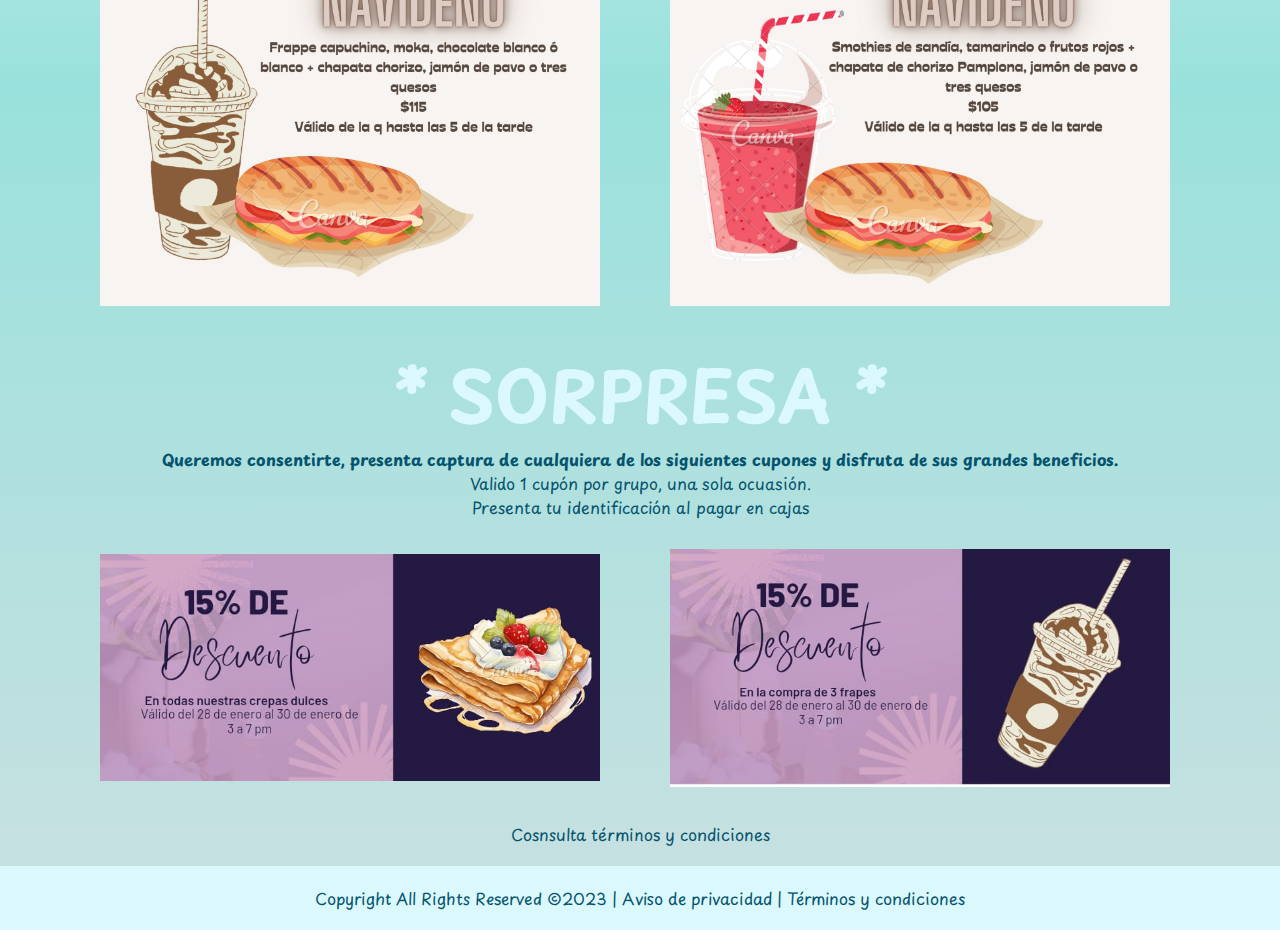
<file: promo.html>
<!DOCTYPE html>
<html lang="es">
<head>
    <meta charset="UTF-8">
    <meta name="viewport" content="width=device-width, initial-scale=1.0">
    <link rel="stylesheet" href="promo.css">
    <link href="https://fonts.googleapis.com/css2?family=Playpen+Sans:wght@100..800&display=swap" rel="stylesheet">

    <title>RoastCraft</title>
</head>
<body>
    <header class="encabezado">
            <div class="enc">          
                    <a href="menu.html">MENU</a>
                    <a href="galeria.html">GALERIA</a>
                    <a href="index.html#">INICIO</a>
                
            </div>
    </header>
  
    <header class="fotos">
        <div class="paquetes">
            <h3>¡ YA LLEGO !</h3>
            <h1>¡ BUEN FIN !</h1>
            <ul>
                <li> <div class="imggal"> <img src="imagenesPromociones/buenfin.jpg" alt="Buen fin"> </div> </li>
            </ul>
            <h1>* PAQUETES *</h1>
            <ul>
                <li> <div class="imggal"> <img src="imagenesPromociones/desayuno.jpg" alt="desayuno cafe late con chilaquiles "> </div> </li>
                <li> <div class="imggal"> <img src="imagenesPromociones/desayunodos.jpg" alt="desayuno cafe late con huevos "> </div> </li>
                
            </ul>
            <ul>
                <li> <div class="imggal"> <img src="imagenesPromociones/navideño.jpg" alt="promocion frape con chapata"> </div> </li>
                <li> <div class="imggal"> <img src="imagenesPromociones/navideñodos.jpg" alt="promocion frape con chapata"> </div> </li>
                
            </ul>
            <h1 class="sorpresa">* SORPRESA *</h1>
            <h4>Queremos consentirte, presenta captura de cualquiera de los siguientes cupones y disfruta de sus grandes beneficios.</h4>
            <p>Valido 1 cupón por grupo, una sola ocuasión.</p>
            <p>Presenta tu identificación al pagar en cajas</p>

            <ul>
                <li> <div class="imggal"> <img src="imagenesPromociones/cuponuno.jpg" alt="15 descuento crepa"> </div> </li>
                <li> <div class="imggal"> <img src="imagenesPromociones/cupondos.jpg" alt="15 descuento frape"> </div> </li>            
            </ul>
            <p>Cosnsulta términos y condiciones</p>
        </div>

    </header>

    <header class="encabezado">
        <div class="pie">
           
            <p>Copyright All Rights Reserved ©2023 | Aviso de privacidad | Términos y condiciones </p>
               
        </div>
    </header>
   
</body>
</html>
</file>
<file: styles.css>
*{
    margin: 0;
    padding: 0;
    text-decoration: none; /*quita la linea de los enlaces*/
    list-style: none; /*quita las viñetas*/
}

body{
    
    font-family: "Playpen Sans", cursive;
    background: linear-gradient(#FEFEFE,#FEFEFE,#99e1dc, #0e737838);}


/* Estilos para el encabezado */
.encabezado {
    background-color: #DBF9FC; /* Color de fondo del encabezado */
    text-align: center; /* Alineación del texto en el centro */
    padding: 20px; /* Espaciado interno del encabezado */
    display: flex;
    flex-direction: column;
    align-items: center;
}


.logo{
     text-align: center; 
     
}
.logo img {
    width: auto; /* Ancho deseado para la imagen */
    height: 200px; /* Altura deseada para la imagen */
    border-radius: 50%; /* Hace que la imagen sea circular */
    object-fit: cover; /* Ajusta la imagen para cubrir completamente el contenedor manteniendo la proporción */
}


.inicio{
    text-align: center; /* Alineación del texto en el centro */
    color: #000000;
}

.informacion h1{
    padding: 1em;
    font-size: 2em;
    color: #06484ca6;
}

.informacion p{
    padding: 1em;
    font-size: 1em;
}

.mision{
    color: #1b1e88e6;
    font-size: 1em;
}

.enc a {
    color: #000000;
    padding: 5px; /* Añade un poco de espacio alrededor de cada enlace */
    
}


.cafe{
    width: 500px;
}
.ubi img {
    width: 100px; /* Ancho deseado para la imagen */
    height: 100px; /* Altura deseada para la imagen */
    border-radius: 50%; /* Hace que la imagen sea circular */
    
}

.nombre h1{
        font-size: 80px; /* Otra opción para un tamaño más grande */    
}


.redes {
    text-align: center; /* Alineación del texto en el centro */
    color: #030505;
    padding: 3em;
}

.redes h1{
    padding: 1em;
    font-size: 2em;
    color: #06484ca6;
}

.redes ul {
    list-style-type: none; /* Elimina los puntos de la lista */
    padding: 0; /* Elimina el relleno predeterminado de la lista */
    display: flex; /* Utiliza flexbox para alinear elementos en una fila */
    justify-content: center; /* Centra los elementos horizontalmente */
    align-items: center; /* Centra los elementos verticalmente */
}

.imgredes img {
    width: 30px; /* Ajusta el tamaño de la imagen según sea necesario */
    height: auto; /* Mantiene la proporción original de la imagen */
    margin-right: 10px; /* Añade espacio entre la imagen y el texto */
    border-radius: 50%; /* Hace que la imagen sea circular */
    object-fit: cover; /* Ajusta la imagen para cubrir completamente el contenedor manteniendo la proporción */
}

.redes li {
    margin: 10px; /* Añade espacio entre los elementos de la lista */
}

.redes h1 {
    margin: 0; /* Elimina el margen predeterminado del encabezado */
}



@media screen and (max-width:480px){
    .cafe{
        width: 100%;
    }
    .redes ul{
        width: 100%;
    }
}
</file>
<file: menu.css>
*{
    margin: 0;
    padding: 0;
    text-decoration: none; /*quita la linea de los enlaces*/
    list-style: none; /*quita las viñetas*/
}

body{
    font-family: "Playpen Sans", cursive;
    background: linear-gradient(#FEFEFE,#FEFEFE,#99e1dc, #0e737838);
}

.encabezado {
    background-color: #DBF9FC; /* Color de fondo del encabezado */
    text-align: center; /* Alineación del texto en el centro */
    padding: 20px; /* Espaciado interno del encabezado */
    display: flex;
    flex-direction: column;
    align-items: center;
}


.comida {
    text-align: center; /* Alineación del texto en el centro */
    color: #344a4d;
}

.comida ul {
    list-style-type: none; /* Elimina los puntos de la lista */
    padding: 0; /* Elimina el relleno predeterminado de la lista */
    display: flex; /* Utiliza flexbox para alinear elementos en una fila */
    justify-content: center; /* Centra los elementos horizontalmente */
    align-items: center; /* Centra los elementos verticalmente */
}

.imgcomida img {
    width: 250px; /* Ajusta el tamaño de la imagen según sea necesario */
    height: auto; /* Mantiene la proporción original de la imagen */
    margin-right: 10px; /* Añade espacio entre la imagen y el texto */
    border-radius: 50%; /* Hace que la imagen sea circular */
    object-fit: cover; /* Ajusta la imagen para cubrir completamente el contenedor manteniendo la proporción */
}

.imgcomida:hover{
    opacity: 0.6;
    cursor: pointer;  
}

.comida li {
    margin: 30px; /* Añade espacio entre los elementos de la lista */
}

.info{
    color: rgba(128, 159, 159, 0.884);
}

.titulo-principal{
    font-size: 3em;
    color: rgba(23, 93, 94, 0.91);
    font-weight: bold;
    cursor: pointer;    
}
.titulo-principal:before{
    content: "»        ";
}
.titulo-principal:after{
    content: "        «";
}

.nombre-comida{
    font-size:20px;
    color: rgba(0, 0, 0, 0.6);
    font-weight: bold;
    cursor: pointer;  
}

.item{
    line-height: 1.5 ;
    display: block;
    color: rgb(38, 58, 92);
}

.item:before{
    content: "⚝     ";
}
</file>
<file: promo.css>
*{
    margin: 0;
    padding: 0;
    text-decoration: none; /*quita la linea de los enlaces*/
    list-style: none; /*quita las viñetas*/
}

body{
    
    font-family: "Playpen Sans", cursive;
    background: linear-gradient(#FEFEFE,#FEFEFE,#99e1dc, #0e737838);} 

.encabezado {
    background-color: #DBF9FC; /* Color de fondo del encabezado */
    text-align: center; /* Alineación del texto en el centro */
    padding: 20px; /* Espaciado interno del encabezado */
    display: flex;
    flex-direction: column;
    align-items: center;
}


.fotos {
    text-align: center; /* Alineación del texto en el centro */
    color: #DBF9FC;
}

.fotos h1{
    font-size: 70px; /* Otra opción para un tamaño más grande */
}


.fotos ul {
    list-style-type: none; /* Elimina los puntos de la lista */
    padding: 0; /* Elimina el relleno predeterminado de la lista */
    display: flex; /* Utiliza flexbox para alinear elementos en una fila */
    justify-content: center; /* Centra los elementos horizontalmente */
    align-items: center; /* Centra los elementos verticalmente */
}

.imggal img {
    width: 500px; /* Ajusta el tamaño de la imagen según sea necesario */
    height: auto; /* Mantiene la proporción original de la imagen */
    margin-right: 10px; /* Añade espacio entre la imagen y el texto */
   
    object-fit: cover; /* Ajusta la imagen para cubrir completamente el contenedor manteniendo la proporción */
}

.fotos li {
    margin: 30px; /* Añade espacio entre los elementos de la lista */
}

.paquetes{
    padding: 20px;
}

.paquetes h3,h1,h4,p{
    color: rgb(5, 84, 111);
}

.sorpresa{
    color: #DBF9FC;
}
</file>
<file: galeria.css>
/*el * resetea la pagina */
*{
    margin: 0;
    padding: 0;
    text-decoration: none; /*quita la linea de los enlaces*/
    list-style: none; /*quita las viñetas*/
    box-sizing: border-box;
}

body{
    
    font-family: "Playpen Sans", cursive;
    background: linear-gradient(#FEFEFE,#FEFEFE,#99e1dc, #0e737838);}

.encabezado {
    background-color: #DBF9FC; /* Color de fondo del encabezado */
    text-align: center; /* Alineación del texto en el centro */
    padding: 20px; /* Espaciado interno del encabezado */
    display: flex;
    flex-direction: column;
    align-items: center;
}


.informacion-galeria{
    padding: 1em 0;
    background: #FFFFFF;
    width: auto;
    text-align: center;
}

.informacion-galeria h1{
    font-size: 3em;
    color: #378680;
}

/*SECCION DE LA PARTE DE IMAGENES PROXIMAMENTE*/
.proximamente{
    text-align: center;
    padding: 2em;
}

.proximamente-letras{
    padding: 1em 0;
    background: #FFFFFF;
    width: auto;
    text-align: center;
}

.proximamente li{
    display: inline-block;
    text-align: center; 
    width: auto;
    vertical-align: top;
    margin: 0 1.5%; /*Margen de 0 en vertical y 1.5% entre los elementos, margin es espacio externo */
    padding: 30px 20px; /*esparciamiento, 30 px vertical y 20px laterales. Le da como un espacio de la info dentro de cada lista*/
    box-sizing: border-box;
    /*Para ahorrarme las tres líneas de codigo siguientes: 
        border-color: #000000; /*Color del borde que esta alrededor de cada elemento de la lista
        border-width: 2px; /* Tamaño del borde de cada elemento de la lista
        border-style: solid; /*El estilo de la línea es una línea solida
    ocupamos la siguiente línea: */ 
    border: 2px solid #000000;
    border-radius: 10px 25px 40px 50px ; /* Configuro en una sola línea el tamaño de todos los bordes */

}

.proximamente li img {
    width: 350px; /* Define el ancho deseado para la imagen */
    height: auto; /* Mantiene la proporción original de la imagen */
}


.proximamente li:hover{
    border-color:blue; /*captura el movimmiento del mouse, si pasas el mouse encima*/
}

.proximamente li img:active{
    border-color:aqua; /*captura el click del mouse */
    width: 450px; /* Define el ancho deseado para la imagen */
    height: auto;
}

/*IMAGENES DE LA GALERIA */


.galeria {
    text-align: center; /* Alineación del texto en el centro */
    color: #DBF9FC;
}

.galeria ul {
    list-style-type: none; /* Elimina los puntos de la lista */
    padding: 0; /* Elimina el relleno predeterminado de la lista */
    display: flex; /* Utiliza flexbox para alinear elementos en una fila */
    justify-content: center; /* Centra los elementos horizontalmente */
    align-items: center; /* Centra los elementos verticalmente */
}

.imggal img {
    width: 250px; /* Ajusta el tamaño de la imagen según sea necesario */
    height: auto; /* Mantiene la proporción original de la imagen */
    margin-right: 10px; /* Añade espacio entre la imagen y el texto */
   
    object-fit: cover; /* Ajusta la imagen para cubrir completamente el contenedor manteniendo la proporción */

    transition: 400ms;
    box-shadow: 10px 10px 10px 5px #000000; 
}



.imggal img:hover{
    opacity: 0.6;  /* opacity: 0.3; /*Hace que la imagen se vea tipo opaca, apenas se ve*/
}

.imggal img:active{
    opacity: 1;
    width: 450px; /* Define el ancho deseado para la imagen */
    height: auto;}

.galeria li {
    margin: 30px; /* Añade espacio entre los elementos de la lista */
}
</file>
